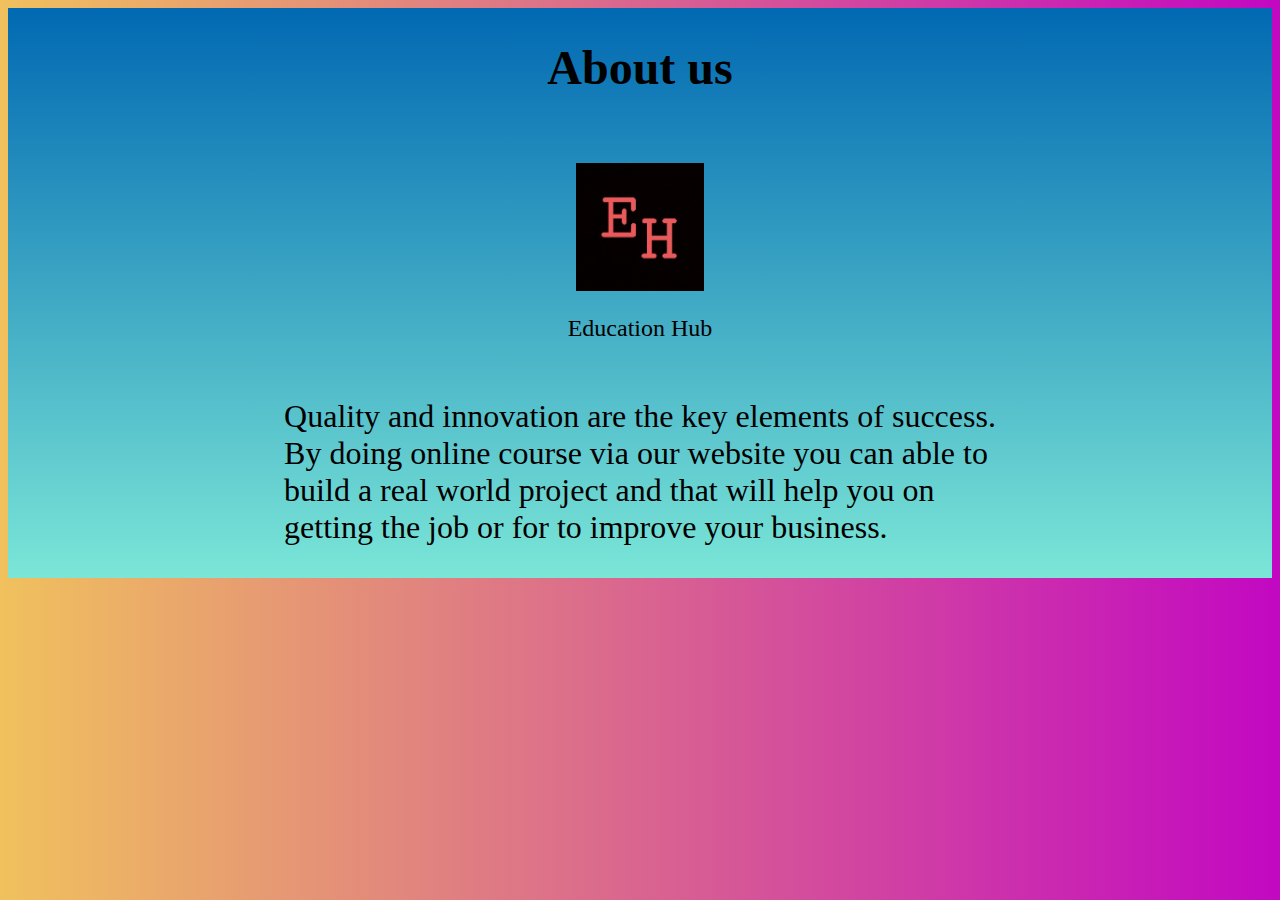
<file: about.html>
<!DOCTYPE html>
<html lang="en">
<head>
    <meta charset="UTF-8">
    <meta http-equiv="X-UA-Compatible" content="IE=edge">
    <meta name="viewport" content="width=device-width, initial-scale=1.0">
    <title>About Page</title>
    <link rel="stylesheet" href="style.css">

</head>
<body style="background-color: rgb(197, 223, 208);">

    
    <div class="about">

        <div>
            <h1 class="ab">About us</h1>
        </div>

        

        <br><br><img src="logo1.jpeg" alt="logo" width="128" height="128"> 

        

        <p style="font-size: 1.5rem;">Education Hub</p>
        <div>
            <p id="passage">
                Quality and innovation are the key elements of success. <br>
                By doing online course via our website you can able to <br>
                build a real world project and that will help you on <br>
                getting the job or for to improve your business.  <br>
            </p>
        </div>
    
    </div>
</body>
</html>
</file>
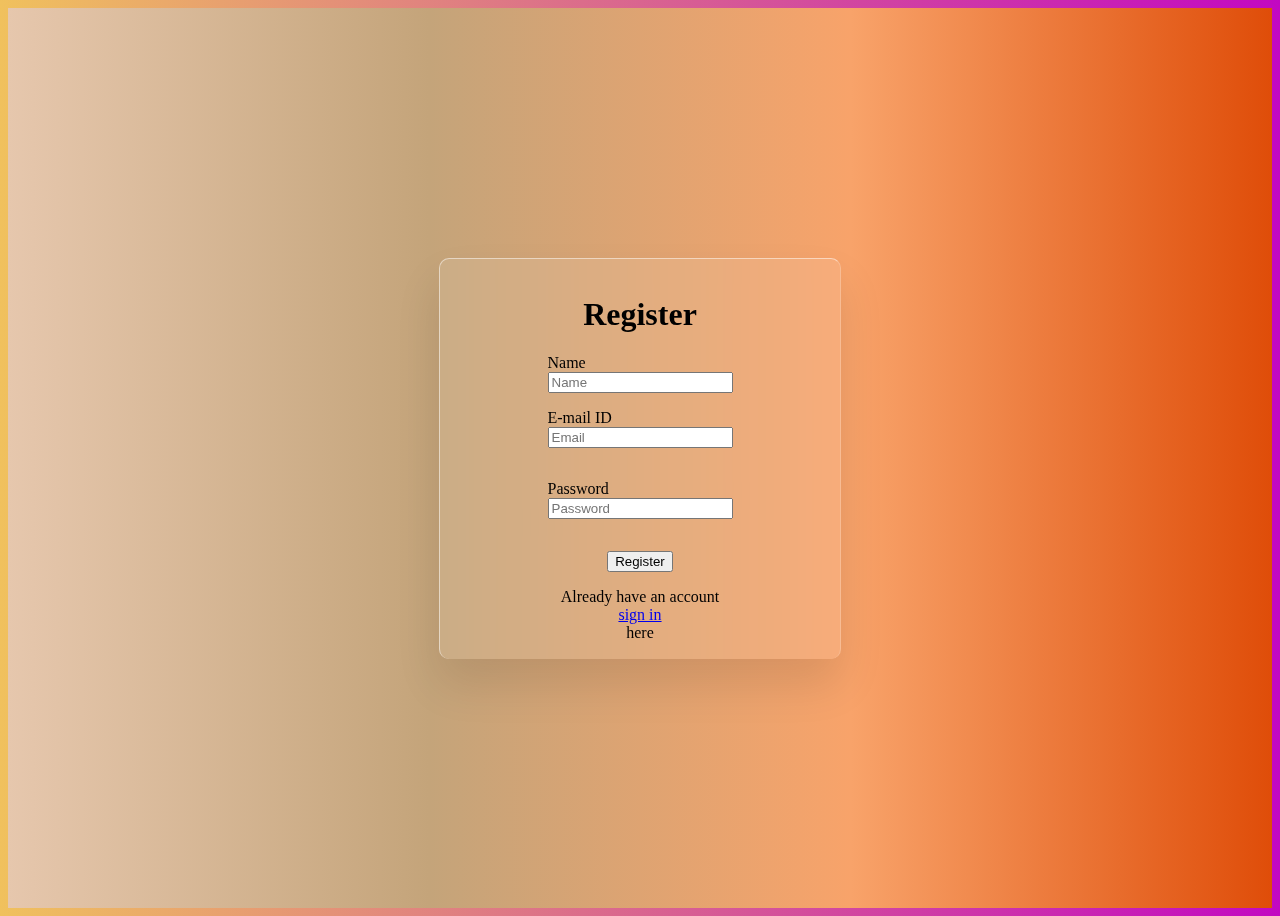
<file: register.html>
<!DOCTYPE html>
<html lang="en">
<head>
    <meta charset="UTF-8">
    <meta http-equiv="X-UA-Compatible" content="IE=edge">
    <meta name="viewport" content="width=device-width, initial-scale=1.0">
    <title>Document</title>
    <link rel="stylesheet" href="style.css">
</head>
<body>

    <div class="box">
        <div class="signin">

            <h1>Register</h1>
            <div class="field">
                Name 
                <br>
                <div class="control">
                    <input class="input" type="text" placeholder="Name">
                </div>
                <p class="control has-icons-left has-icons-right">
                    E-mail ID
                    <br>
                  <input class="input" type="email" placeholder="Email">
                  <span class="icon is-small is-left">
                    <i class="fas fa-envelope"></i>
                  </span>
                  <span class="icon is-small is-right">
                    <i class="fas fa-check"></i>
                  </span>
                </p>
              </div>
              <div class="field">
                <p class="control has-icons-left">
                    Password
                    <br>
                  <input class="input" type="password" placeholder="Password">
                  <span class="icon is-small is-left">
                    <i class="fas fa-lock"></i>
                  </span>
                </p>
              </div>
              <div class="field">
                <p class="control">
                  <button class="button is-success">
                        Register
                  </button>
                </p>
                
              </div>
              Already have an account  <a href="signin.html">sign in</a> here
        </div>
    </div>
    
</body>
</html>
</file>
<file: style.css>
body
{
    background: linear-gradient(to right , rgb(240, 193, 93) ,rgb(194, 8, 194));
}

.center, .center-column, .top, .right, .bottom, .left {
	display: flex;
	justify-content: center;
	align-items: center;
}

.center-column {
    flex-direction: column;
}

.top    { align-items:     flex-start; }
.right  { justify-content: flex-end;   }
.bottom { align-items:     flex-end;   }
.left   { justify-content: flex-start; }

.single-spaced, .single-spaced * {
    line-height: 1;
}

@media (max-width: 1024px) {
	.desktop {
		display: none;
	}
}

#align {

	text-align: center;
	font-size: 20px;
	color: aquamarine;
}

#reg {

	color: rgb(9, 85, 121);

	
	
}


.form {

	color: rgb(49, 179, 82);

}

#submit {

	
	color: blue;
}



#passage {

	font-size: 2rem;
}

.ab {

	font-size: 3rem;
}

.navbar-item ,.navbar-link
{
	color: rgb(255, 133, 117);
}

#course
{
	background: rgb(192, 246, 255);
}



.signin 
{
	position: relative;
    width: 400px;
    min-height: 400px;
    background: rgba(255,255,255,0.1);
    box-shadow: 0 25px 45px rgba(0,0,0,0.1);
    border: 1px solid rgba(255,255,255,0.5);
    border-right: 1px solid rgba(255,255,255,0.2);
    border-bottom: rgba(255,255,255,0.2);
    backdrop-filter: blur(10px); 
    border-radius: 10px;
	display: flex;
	align-items: center;
	justify-content: center;
	flex-direction: column;
}
.box 
{
	position: relative;
    display: flex;
    align-items: center;
    justify-content: center;
    min-height: 100vh;
    background-image: linear-gradient(to right , rgb(230, 199, 173) , rgb(196, 164, 122) , rgb(248, 163, 106) , rgb(223, 77, 9));
    overflow: scroll; 
}

.about 
{
	background-image: linear-gradient(#0169b2,rgb(123, 230, 215));
	display: flex;
	align-items: center;
	justify-content: center;
	flex-direction: column;
}

#review 
{
	display: flex;
	align-items: center;
	justify-content: center;
	background-image: linear-gradient(rgb(52, 52, 255) , rgb(102, 245, 66));
}

.r1
{
    position: relative;
    width: auto;
    min-height: auto;
    background: rgba(255,255,255,0.1);
    box-shadow: 0 25px 45px rgba(0,0,0,0.1);
    border: 1px solid rgba(255,255,255,0.5);
    border-right: 1px solid rgba(255,255,255,0.2);
    border-bottom: rgba(255,255,255,0.2);
    backdrop-filter: blur(10px); 
    border-radius: 10px;
    
}
.r2
{
    position: relative;
    width: auto;
    min-height: auto;
    background: rgba(255,255,255,0.1);
    box-shadow: 0 25px 45px rgba(0,0,0,0.1);
    border: 1px solid rgba(255,255,255,0.5);
    border-right: 1px solid rgba(255,255,255,0.2);
    border-bottom: rgba(255,255,255,0.2);
    backdrop-filter: blur(10px); 
    border-radius: 10px;
}

.name 
{
    color: #4e0101;
}
.men , .women
{
    max-width: 80px;
    height: 80px;
    
}

#icon p strong
{
    color: black;
    font-size: auto;
}
</file>
